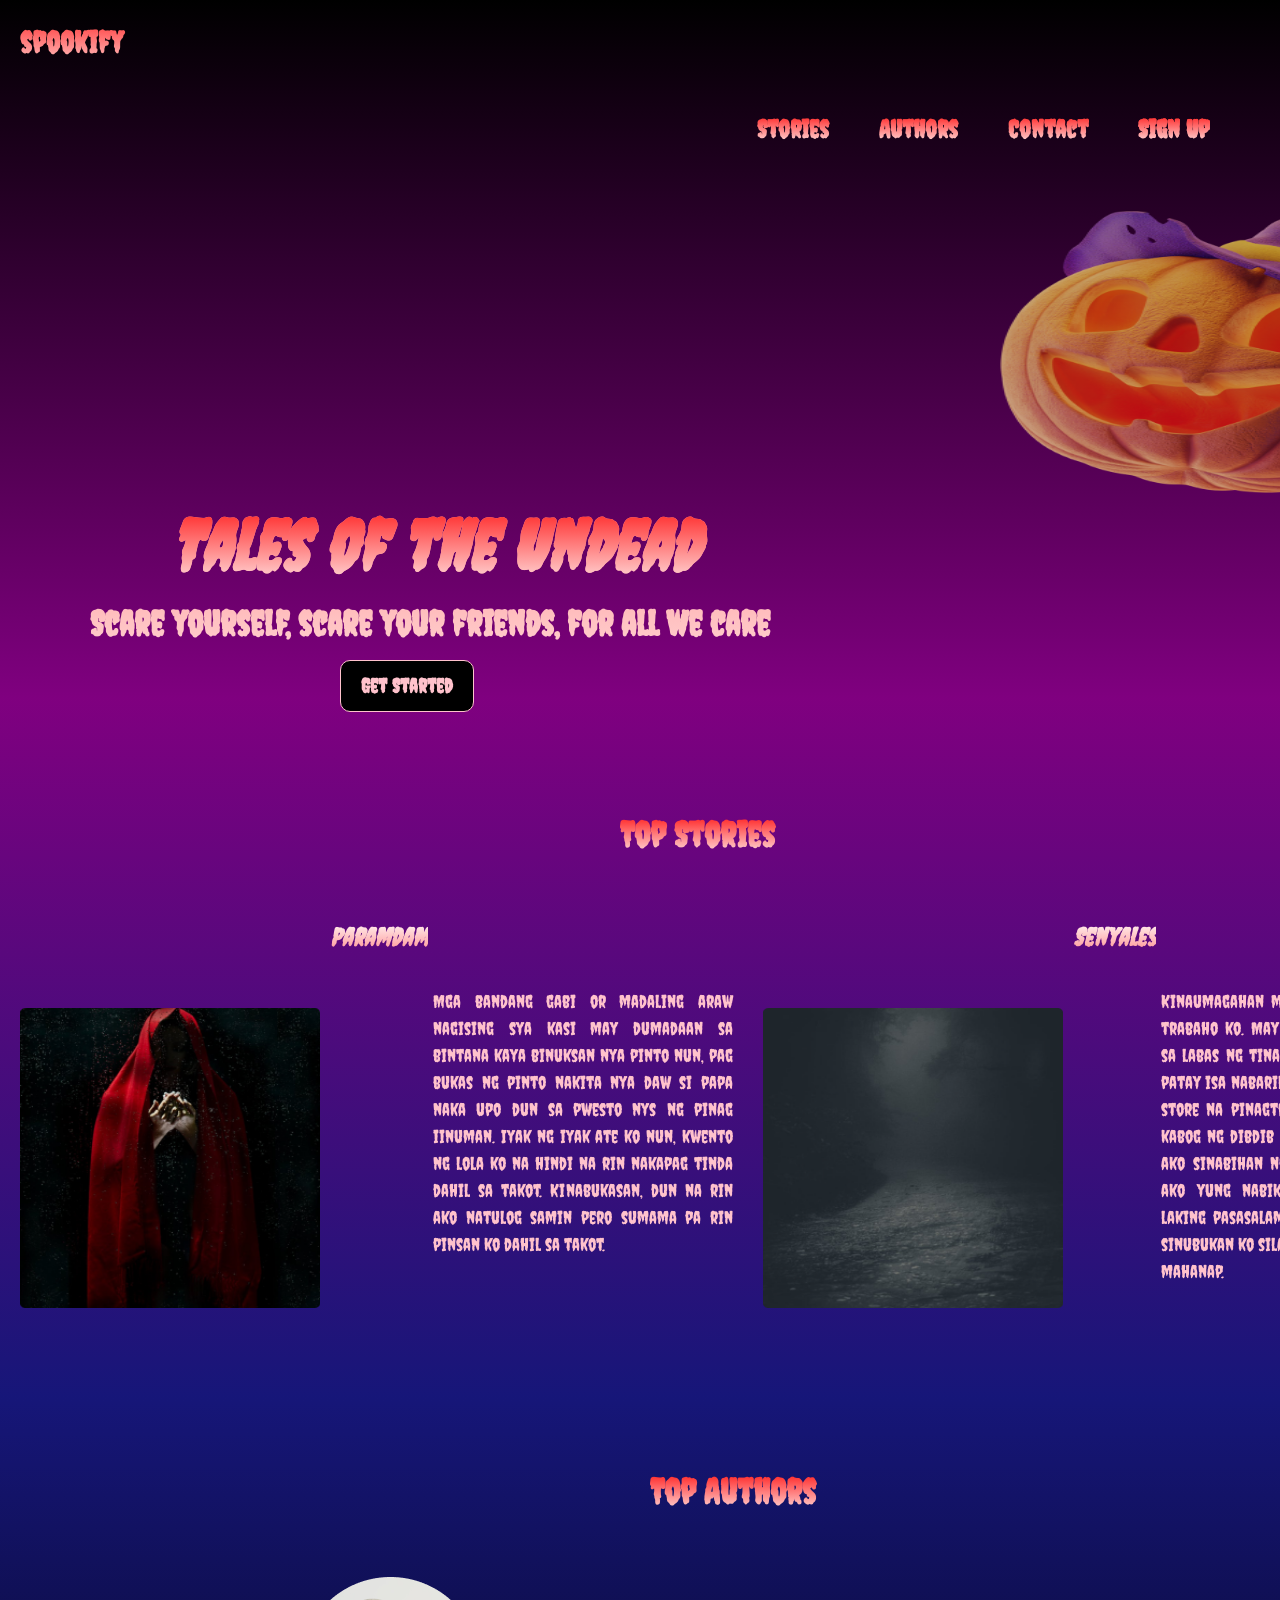
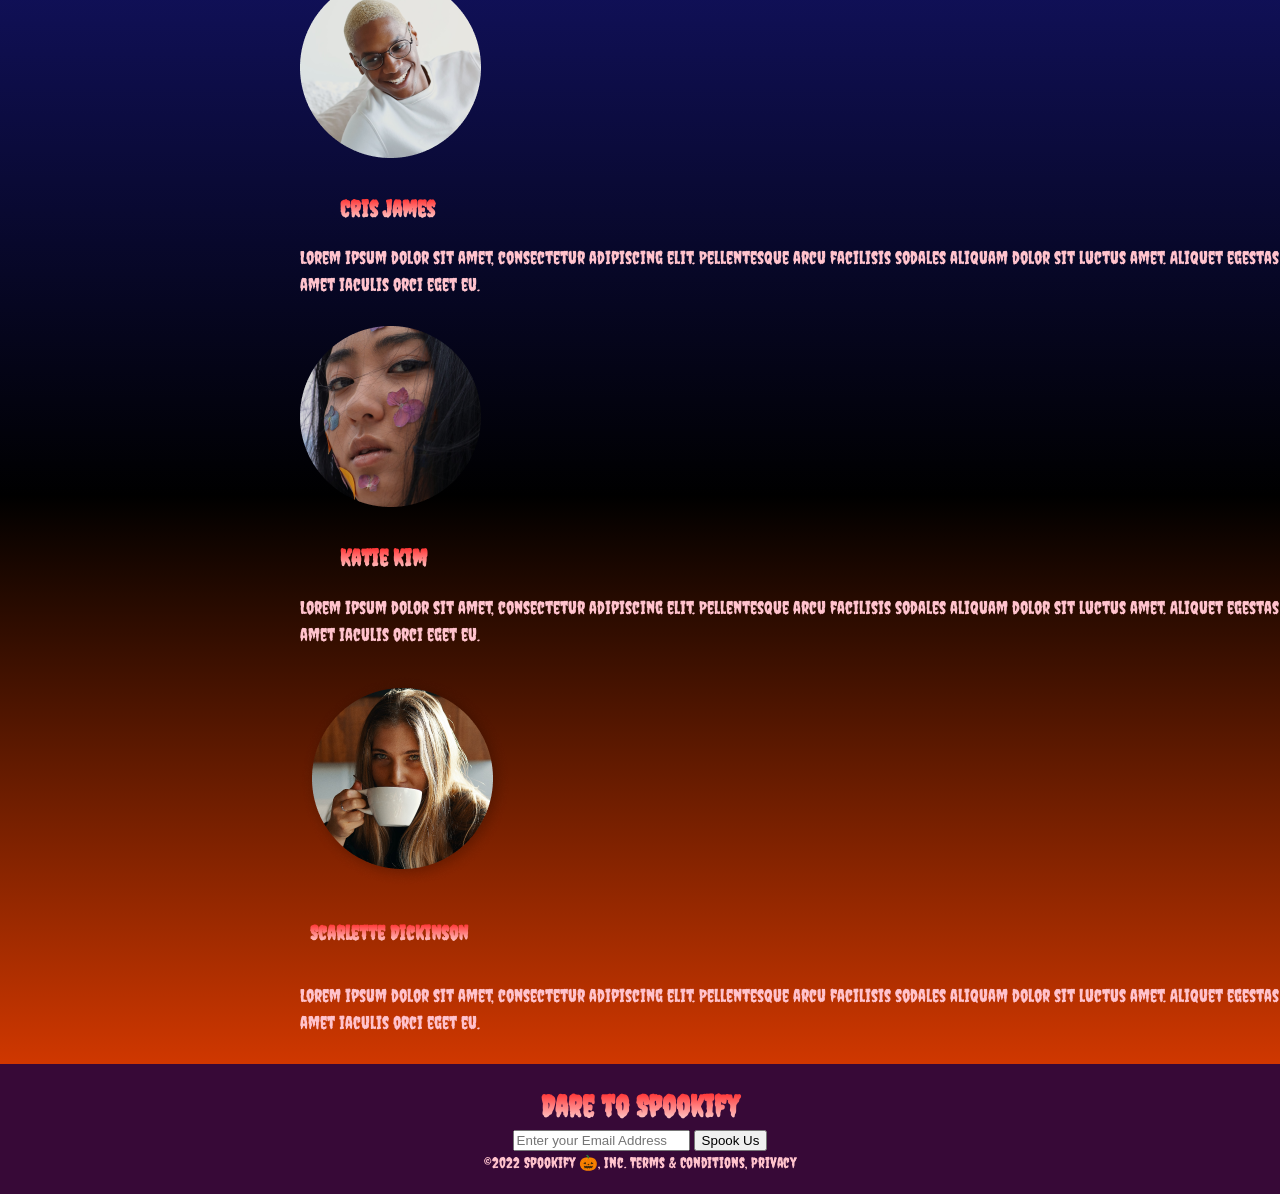
<file: index.html>
<!DOCTYPE html>
<html lang="en">

<head>
    <meta charset="UTF-8">
    <meta http-equiv="X-UA-Compatible" content="IE=edge">
    <meta name="viewport" content="width=device-width, initial-scale=1.0">
    <link rel="preconnect" href="https://fonts.googleapis.com">
    <link rel="preconnect" href="https://fonts.gstatic.com" crossorigin>
    <link href="https://fonts.googleapis.com/css2?family=Creepster&display=swap"
        rel="stylesheet">
    <link rel="stylesheet" href="main.css">
    <title>spookify | </title>
</head>

<body>
    <header>
        <nav>
            <p>spookify</p>
            <ul>
                <li>Stories</li>
                <li>Authors</li>
                <li>Contact</li>
                <a href="#">Sign Up</a>
            </ul>
        </nav>
    </header>
    <main>
        <section class="hero">
            <div class="container text">
                <div class="text-content">
                    <img src="images\landing-image.png" alt="landing-image">
                </figure>
                <h1>Tales of the Undead</h1>
                <h2>Scare yourself, scare your friends, for all we care</h2>
                <a href="#">Get Started</a>
            </div>
            <figure>
               
                
            </div>
        </section>
        <section class="stories">
            <h4>Top Stories</h4>
            <div>
                <div>
                    <figure>
                        <img src="images/paramdam.png" alt="Top Story - paramdam">
                        
                    </figure>
                    <h3>Paramdam</h3>
                    <p>Mga bandang gabi or madaling araw nagising sya kasi may dumadaan sa bintana kaya binuksan nya
                        pinto nun, pag bukas ng pinto nakita nya daw si papa naka upo dun sa pwesto nys ng pinag
                        iinuman. Iyak ng iyak ate ko nun, kwento ng lola ko na hindi na rin nakapag tinda dahil sa
                        takot.
                        Kinabukasan, dun na rin ako natulog samin pero sumama pa rin pinsan ko dahil sa takot. </p>
                </div>
                <div>
                    <figure>
                        <img src="images/senyales.png" alt="Top Story - senyales">
                    </figure>
                    <h3>Senyales</h3>
                    <p>Kinaumagahan may tumawag sakin na ka trabaho ko. May naganap daw na barilan sa labas ng
                        tinatrabahoan namin at may patay isa nabaril raw. May damage rin ang store na pinagtrabahoan
                        namin.
                        Sobrang kabog ng dibdib ko dahil kung hindi lang ako sinabihan ng mag inang yun, siguro ako yung
                        nabiktima nung gabing yun, laking pasasalamat ko sa mag inang yun, sinubukan ko silang hanapin
                        pero hindi ko mahanap.</p>
                </div>
            </div>
        </section>
        <section class="authors">
            <h5>Top Authors</h5>
            <div>
                <div>
                    <figure>
                        <img src="images/author-cris.png" alt="Top Author author-cris.png">
                        <h3>Cris James</h3>
                        <p>Lorem ipsum dolor sit amet, consectetur adipiscing elit. Pellentesque arcu facilisis sodales
                            aliquam dolor sit luctus amet. Aliquet egestas amet amet iaculis orci eget eu.</p>
                    </figure>
                </div>
                <div>
                    <figure>
                        <img src="images/author-katie.png" alt="Top Author author-katie.png">
                        <h3>Katie Kim </h3>
                            <p>Lorem ipsum dolor sit amet, consectetur adipiscing elit. Pellentesque arcu facilisis
                                sodales
                                aliquam dolor sit luctus amet. Aliquet egestas amet amet iaculis orci eget eu.</p>
                    </figure>
                </div>
                <div>
                    <figure>
                        <img src="images/author-scarlette.png" alt="Top Author author-scarlette">
                        <h4>Scarlette Dickinson</h4>
                        <p>Lorem ipsum dolor sit amet, consectetur adipiscing elit. Pellentesque arcu facilisis sodales
                            aliquam dolor sit luctus amet. Aliquet egestas amet amet iaculis orci eget eu.</p>
                    </figure>
                </div>
            </div>
        </section>
        <footer>
            <div>
                <h1>Dare to Spookify</h1>
                <input type="text" placeholder="Enter your Email Address">
                <input type="submit" value="Spook Us">
                <p>©2022 Spookify 🎃, Inc. Terms & Conditions, Privacy</p>
            </div>
        </footer>
    </main>
</body>

</html>
</file>
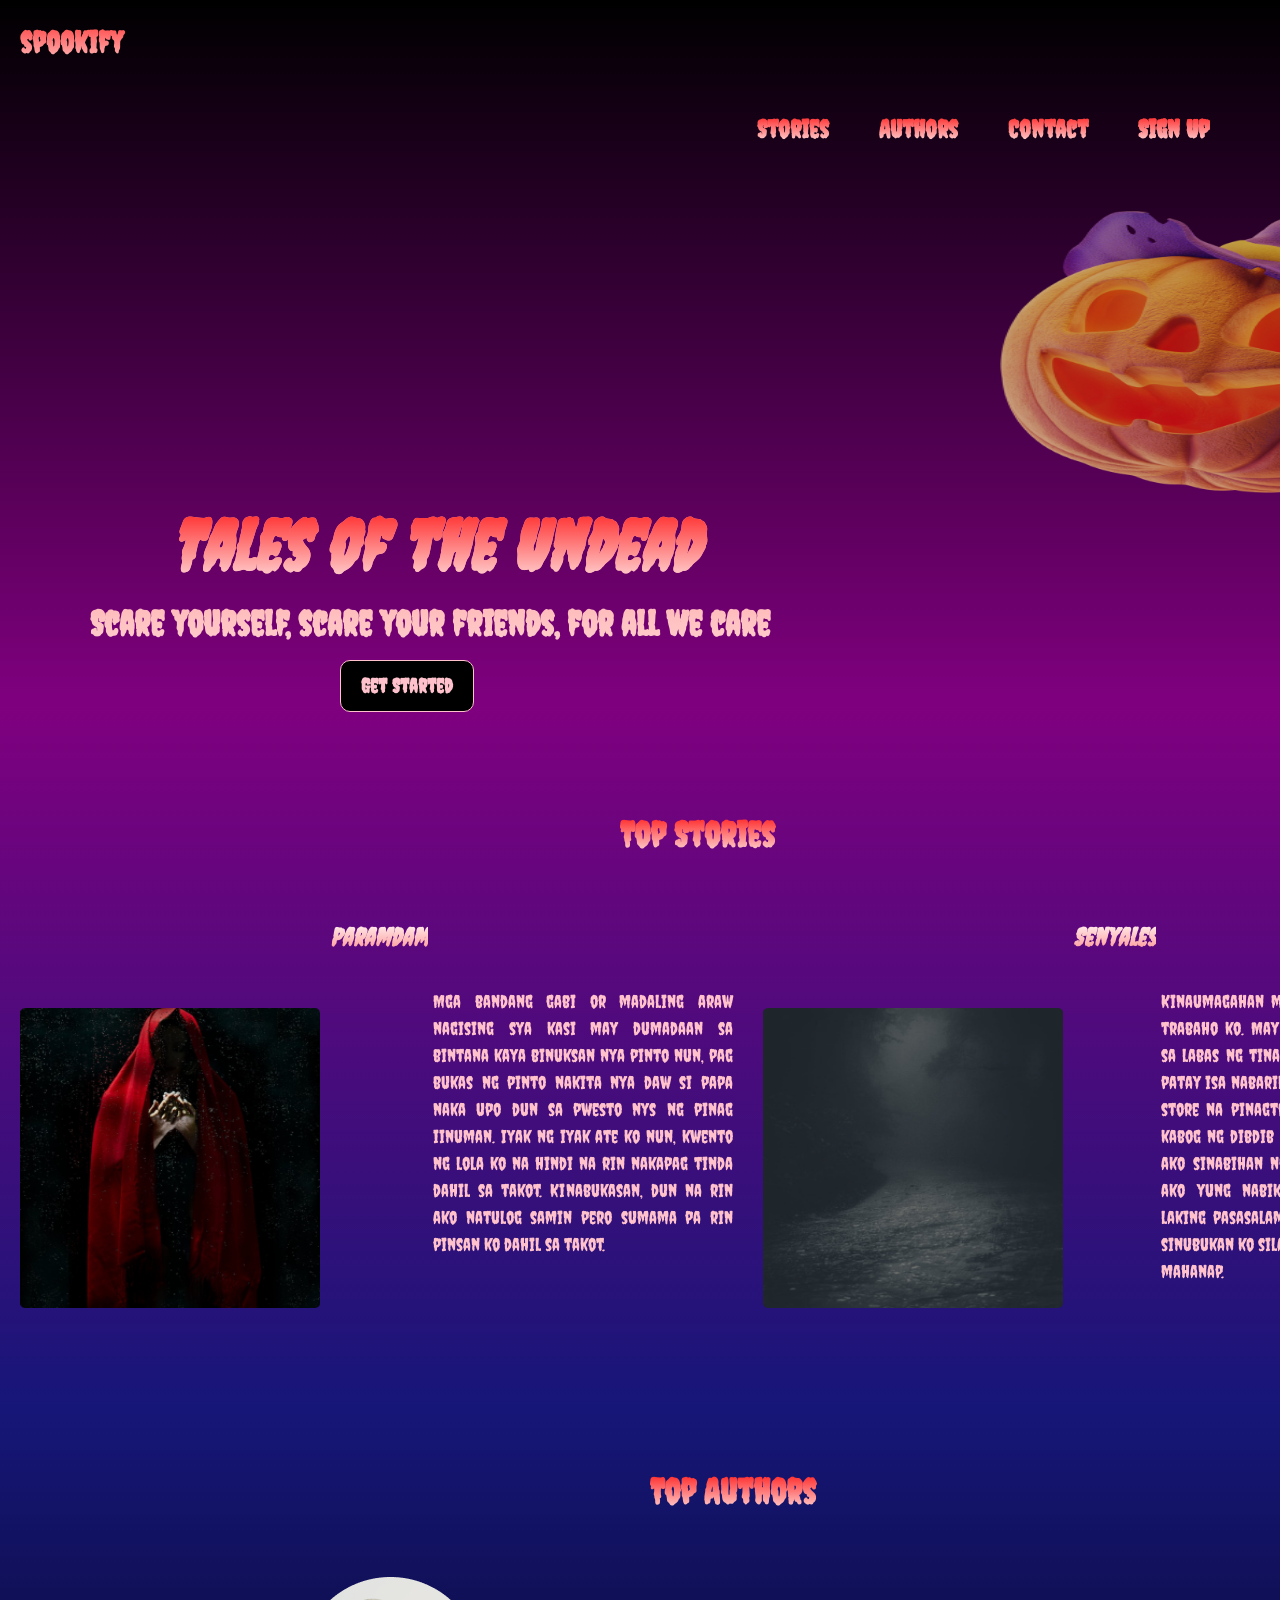
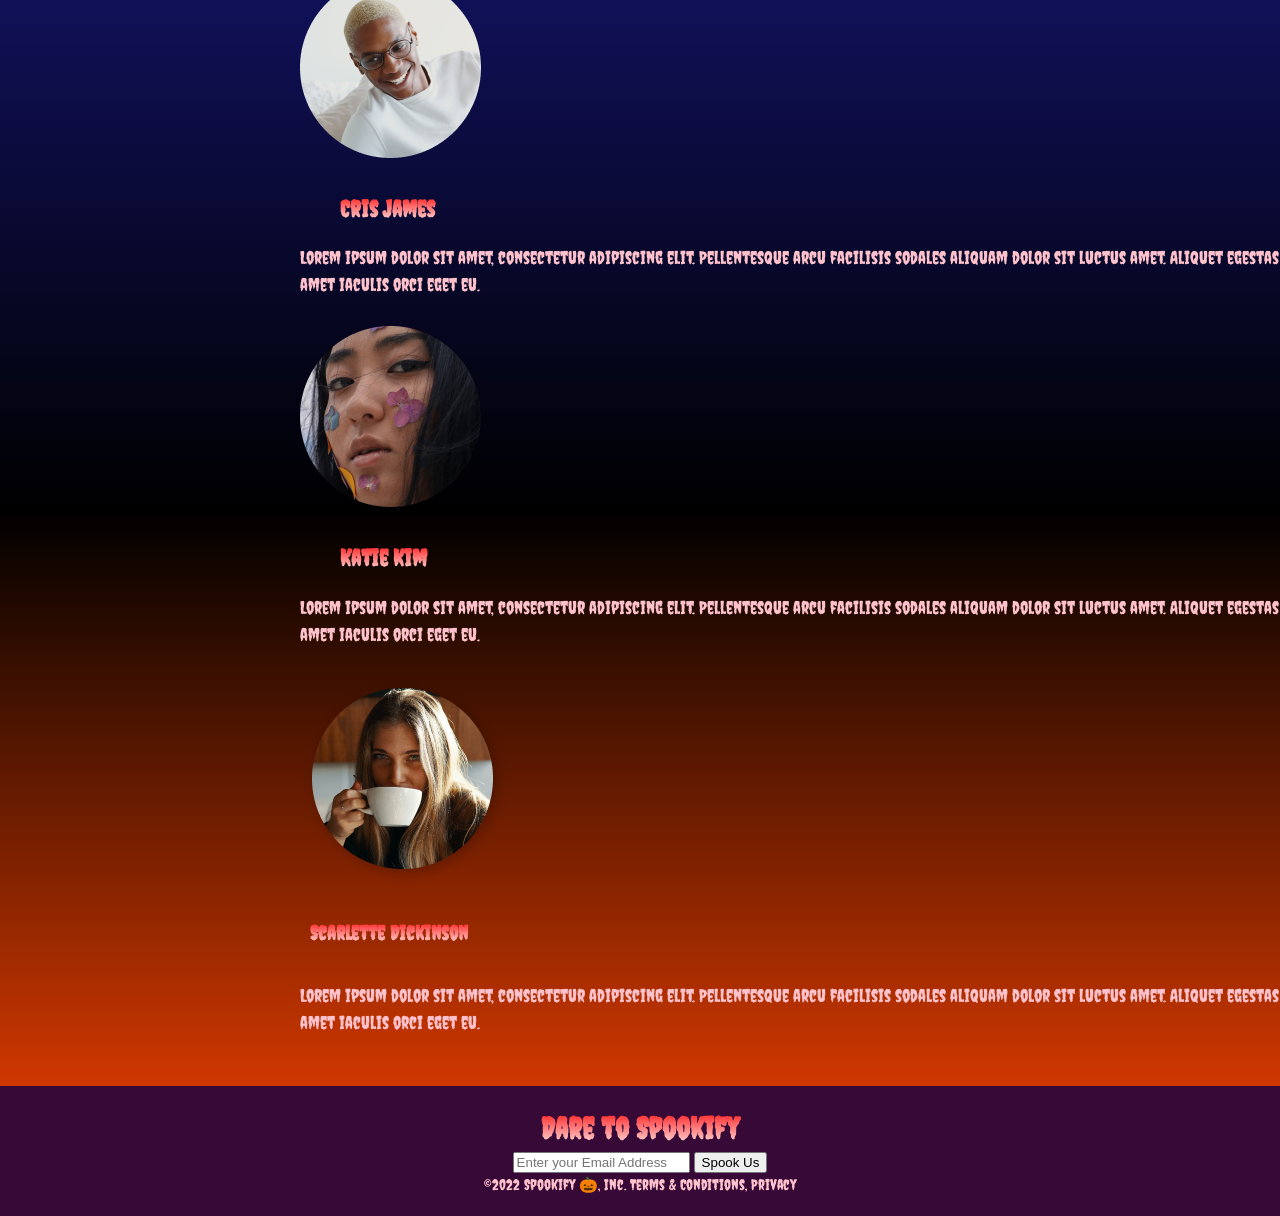
<file: Spookify/index.html>
<!DOCTYPE html>
<html lang="en">

<head>
    <meta charset="UTF-8">
    <meta http-equiv="X-UA-Compatible" content="IE=edge">
    <meta name="viewport" content="width=device-width, initial-scale=1.0">
    <link rel="preconnect" href="https://fonts.googleapis.com">
    <link rel="preconnect" href="https://fonts.gstatic.com" crossorigin>
    <link href="https://fonts.googleapis.com/css2?family=Creepster&display=swap"
        rel="stylesheet">
    <link rel="stylesheet" href="main.css">
    <title>spookify | </title>
</head>

<body>
    <header>
        <nav>
            <p>spookify</p>
            <ul>
                <li>Stories</li>
                <li>Authors</li>
                <li>Contact</li>
                <a href="#">Sign Up</a>
            </ul>
        </nav>
    </header>
    <main>
        <section class="hero">
            <div class="container text">
                <div class="text-content">
                    <img src="images\landing-image.png" alt="landing-image">
                </figure>
                <h1>Tales of the Undead</h1>
                <h2>Scare yourself, scare your friends, for all we care</h2>
                <a href="#">Get Started</a>
            </div>
            <figure>
               
                
            </div>
        </section>
        <section class="stories">
            <h4>Top Stories</h4>
            <div>
                <div>
                    <figure>
                        <img src="images/paramdam.png" alt="Top Story - paramdam">
                        
                    </figure>
                    <h3>Paramdam</h3>
                    <p>Mga bandang gabi or madaling araw nagising sya kasi may dumadaan sa bintana kaya binuksan nya
                        pinto nun, pag bukas ng pinto nakita nya daw si papa naka upo dun sa pwesto nys ng pinag
                        iinuman. Iyak ng iyak ate ko nun, kwento ng lola ko na hindi na rin nakapag tinda dahil sa
                        takot.
                        Kinabukasan, dun na rin ako natulog samin pero sumama pa rin pinsan ko dahil sa takot. </p>
                </div>
                <div>
                    <figure>
                        <img src="images/senyales.png" alt="Top Story - senyales">
                    </figure>
                    <h3>Senyales</h3>
                    <p>Kinaumagahan may tumawag sakin na ka trabaho ko. May naganap daw na barilan sa labas ng
                        tinatrabahoan namin at may patay isa nabaril raw. May damage rin ang store na pinagtrabahoan
                        namin.
                        Sobrang kabog ng dibdib ko dahil kung hindi lang ako sinabihan ng mag inang yun, siguro ako yung
                        nabiktima nung gabing yun, laking pasasalamat ko sa mag inang yun, sinubukan ko silang hanapin
                        pero hindi ko mahanap.</p>
                </div>
            </div>
        </section>
        <section class="authors">
            <h5>Top Authors</h5>
            <div>
                <div>
                    <figure>
                        <img src="images/author-cris.png" alt="Top Author author-cris.png">
                        <h3>Cris James</h3>
                        <p>Lorem ipsum dolor sit amet, consectetur adipiscing elit. Pellentesque arcu facilisis sodales
                            aliquam dolor sit luctus amet. Aliquet egestas amet amet iaculis orci eget eu.</p>
                    </figure>
                </div>
                <div>
                    <figure>
                        <img src="images/author-katie.png" alt="Top Author author-katie.png">
                        <h3>Katie Kim </h3>
                            <p>Lorem ipsum dolor sit amet, consectetur adipiscing elit. Pellentesque arcu facilisis
                                sodales
                                aliquam dolor sit luctus amet. Aliquet egestas amet amet iaculis orci eget eu.</p>
                    </figure>
                </div>
                <div>
                    <figure>
                        <img src="images/author-scarlette.png" alt="Top Author author-scarlette">
                        <h4>Scarlette Dickinson</h4>
                        <h6>Lorem ipsum dolor sit amet, consectetur adipiscing elit. Pellentesque arcu facilisis sodales
                            aliquam dolor sit luctus amet. Aliquet egestas amet amet iaculis orci eget eu.</h6>
                    </figure>
                </div>
            </div>
        </section>
        <footer>
            <div>
                <h1>Dare to Spookify</h1>
                <input type="text" placeholder="Enter your Email Address">
                <input type="submit" value="Spook Us">
                <p>©2022 Spookify 🎃, Inc. Terms & Conditions, Privacy</p>
            </div>
        </footer>
    </main>
</body>

</html>
</file>
<file: main.css>
/* Fonts 
font-family: 'Lora', serif;
font-family: 'Poppins', sans-serif;

*/

:root {
  --spacer: 3rem;
  --box-shadow: 0.3rem 0.3rem 1.5rem rgb(0, 0, 0, 0.15);
}

/* Reset */
*,
*::before,
*::after {
  box-sizing: border-box;
}

html {
  font-size: 62.5%;
  line-height: 1.5;
}

h1,
h2,
h3,
p,
figure {
  margin: 0;
  padding: 0;
}

/* Utilities */
ul[class],
ol[class] {
  padding: 0;
  margin: 0;
  list-style: none;
}

.flow-content > * + * {
  margin-top: var(--flow-spacer, var(--spacer));
}
/* Start Here */

/* Header Styles */
/* Fonts */
body {
  font-family: 'Creepster', cursive;
  margin: 0;
  padding: 0;
  background: linear-gradient(to bottom, hsl(0, 0%, 0%), hsl(300, 100%, 25%), hsl(240, 69%, 28%), hsl(0, 0%, 0%), hsl(16, 100%, 50%));
  -webkit-background-clip: text; 
  color: transparent;
}

nav p {
  font-weight: bold;
  background: linear-gradient(to bottom, hsl(0, 100%, 50%), hsl(0, 0%, 100%));
  -webkit-background-clip: text; 
  color: transparent;
  font-size: 30px;
  padding: 20px;
}

nav ul {
  background: linear-gradient(to bottom, hsl(0, 100%, 50%), hsl(0, 0%, 100%));
  -webkit-background-clip: text; 
  color: transparent;
  font-weight: bold;
  font-size: 25px;
  list-style: none;
  justify-content: end;
  gap: 50px;
  margin-right: 70px;
  display: flex;
}

nav a {
  background: linear-gradient(to bottom, hsl(0, 100%, 50%), hsl(0, 0%, 100%));
  -webkit-background-clip: text; 
  color: transparent;
  font-weight: bold;
}

/* Hero Section Styles */
.hero {
  background: linear-gradient(to bottom, hsl(0, 100%, 50%), hsl(0, 0%, 100%));
  -webkit-background-clip: text; 
  color: transparent;
  text-align: left;
  display: flex;
  flex-direction: row;
}

section.hero img {
  width: 500px;
  height: 300px;
  margin-left: 1000px;
  margin-top: 20px;
  display: flex;
  align-items: center;
  margin-top: none;
}

.hero h1 {
  background: linear-gradient(to bottom, hsl(0, 100%, 50%), hsl(0, 0%, 100%));
  -webkit-background-clip: text; 
  color: transparent;
  font-size: 70px;
  font-style: oblique;
  margin-left: 170px;
}

.hero h2 {
  font-size: 35px;
  margin-bottom: 10px;
  margin-left: 90px;
}

.hero a {
  border: hsl(350, 100%, 88%) solid 1px;
  display: inline-block;
  font-size: 20px;
  margin-left: 340px;
  padding: 10px 20px;
  background-color: hsl(0, 0%, 0%);
  color: hsl(350, 100%, 88%);
  text-decoration: none;
  font-weight: bold;
  border-radius: 10px;
  margin-bottom: 50px;
}

/* Stories Section Styles */
.stories h4 {
  background: linear-gradient(to bottom, hsl(0, 100%, 50%), hsl(0, 0%, 100%));
  -webkit-background-clip: text; 
  color: transparent;
  font-size: 35px;
  margin-left: 620px;
}

.stories div {
  color: hsl(350, 100%, 88%);
  display: flex;
  font-size: 18px;
}

.stories div p {
  color: hsl(350, 100%, 88%);
  margin-left: 5px;

}

section.stories p {
  padding-top: 80px;
  width: 300px;
  height: 500px;
}

.stories h3 {
  font-style: oblique;
  font-size: 25px;
  background: linear-gradient(to bottom, hsl(0, 0%, 100%), hsl(0, 100%, 50%), hsl(0, 0%, 100%), hsl(0, 100%, 50%), hsl(0, 0%, 100%), hsl(0, 100%, 50%) ,hsl(0, 0%, 100%));
  -webkit-background-clip: text; 
  color: transparent;
  text-align: center;
  margin-top: 10px;
}

.stories p {
  text-align: justify;
  margin-right: 10px;
}

.stories div figure {
  margin-right: 10px;
  margin-top: 50px;
}

section.stories img {
  margin-left: 20px;
  margin-top: 50px;
  margin-bottom: 50px;
  width: 300px;
  height: 300px;
}

/* Authors Section Styles */
.authors h5 {
  background: linear-gradient(to bottom, hsl(0, 100%, 50%), hsl(0, 0%, 100%));
  -webkit-background-clip: text; 
  color: transparent;
  font-size: 35px;
  margin-left: 650px;
}

.authors div figure { /* authors */
  margin-bottom: 20px;
  padding-left: 300px;
}

.authors h3 {
  background: linear-gradient(to bottom, hsl(0, 100%, 50%), hsl(0, 0%, 100%));
  -webkit-background-clip: text; 
  color: transparent;
  font-size: 23px;
  margin-left: 40px;
  margin-top: 30px;
}

.authors h4 {
  background: linear-gradient(to bottom, hsl(0, 100%, 50%), hsl(0, 0%, 100%));
  -webkit-background-clip: text; 
  color: transparent;
  font-size: 20px;
  margin-left: 10px;
}

.authors p {
  color: hsl(350, 100%, 88%);
  font-size: 18px;
  justify-content: right;
  margin-top: 10px;
}

section.authors p {
  width: 1050px;
  height: 70px;
  display: flex;
  align-items: center;
}

.authors h6 {
  color: hsl(350, 100%, 88%);
  font-size: 18px;
  margin-top: 8px;
  font-weight: lighter;

}

section.authors h6 {
  width: 1050px;
  height: 70px;
  display: flex;
  align-items: center;
}

/* Footer Styles */

footer h1 {
  background: linear-gradient(to bottom, hsl(0, 100%, 50%), hsl(0, 0%, 100%));
  -webkit-background-clip: text; 
  color: transparent;
}

footer {
  background-color: rgb(55, 9, 55);
  color: hsl(350, 100%, 88%);
  font-size: 15px;
  text-align: center;
  padding: 20px 0;
}

/* Halloween-themed Fonts (Google Fonts) */
@import url('https://fonts.googleapis.com/css2?family=Creepster&display=swap');

/* Responsive Styles */
@media (max-width: 1200px) {
  .hero {
    flex-direction: column;
    text-align: center;
  }

  section.hero img {
    margin-left: 0;
    margin-top: 20px;
    width: 100%;
  }

  .hero h1 {
    margin-left: 0;
    font-size: 40px;
  }

  .hero h2 {
    margin-left: 0;
    font-size: 25px;
  }

  .hero a {
    margin-left: 0;
  }

  .stories h4 {
    margin-left: 0;
    text-align: center;
  }

  section.stories img {
    margin-left: 0;
    margin-right: 0;
    width: 100%;
    height: auto;
  }

  .stories div {
    flex-direction: column;
    align-items: center;
    text-align: center;
  }

  .stories div figure {
    margin-right: 0;
    margin-top: 20px;
  }

  .stories h3 {
    margin-top: 10px;
  }

  .stories p {
    padding-top: 20px;
  }

  .authors div figure {
    padding-left: 0;
  }
  
  .authors h3 {
    margin-left: 0;
    margin-top: 10px;
  }

  section.authors p {
    width: auto;
  }

  .authors h4 {
    margin-left: 0;
  }

  .authors h6 {
    margin-top: 5px;
}

.authors div {
  flex-direction: column;
  align-items: center;
  text-align: center;
}

.authors div figure {
  margin-right: 0;
  margin-top: 20px;
}

.authors h3 {
  margin-left: 0;
  margin-top: 10px;
}

.authors p {
  padding-top: 20px;
}

.authors h4 {
  margin-left: 0;
}

}
</file>
<file: Spookify/main.css>
/* Fonts 
font-family: 'Lora', serif;
font-family: 'Poppins', sans-serif;

*/

:root {
  --spacer: 3rem;
  --box-shadow: 0.3rem 0.3rem 1.5rem rgb(0, 0, 0, 0.15);
}

/* Reset */
*,
*::before,
*::after {
  box-sizing: border-box;
}

html {
  font-size: 62.5%;
  line-height: 1.5;
}

h1,
h2,
h3,
p,
figure {
  margin: 0;
  padding: 0;
}

/* Utilities */
ul[class],
ol[class] {
  padding: 0;
  margin: 0;
  list-style: none;
}

.flow-content > * + * {
  margin-top: var(--flow-spacer, var(--spacer));
}
/* Start Here */

/* Header Styles */
/* Fonts */
body {
  font-family: 'Creepster', cursive;
  margin: 0;
  padding: 0;
  background: linear-gradient(to bottom, hsl(0, 0%, 0%), hsl(300, 100%, 25%), hsl(240, 69%, 28%), hsl(0, 0%, 0%), hsl(16, 100%, 50%));
  -webkit-background-clip: text; 
  color: transparent;
}

nav p {
  font-weight: bold;
  background: linear-gradient(to bottom, hsl(0, 100%, 50%), hsl(0, 0%, 100%));
  -webkit-background-clip: text; 
  color: transparent;
  font-size: 30px;
  padding: 20px;
}

nav ul {
  background: linear-gradient(to bottom, hsl(0, 100%, 50%), hsl(0, 0%, 100%));
  -webkit-background-clip: text; 
  color: transparent;
  font-weight: bold;
  font-size: 25px;
  list-style: none;
  justify-content: end;
  gap: 50px;
  margin-right: 70px;
  display: flex;
}

nav a {
  background: linear-gradient(to bottom, hsl(0, 100%, 50%), hsl(0, 0%, 100%));
  -webkit-background-clip: text; 
  color: transparent;
  font-weight: bold;
}

/* Hero Section Styles */
.hero {
  background: linear-gradient(to bottom, hsl(0, 100%, 50%), hsl(0, 0%, 100%));
  -webkit-background-clip: text; 
  color: transparent;
  text-align: left;
  display: flex;
  flex-direction: row;
}

section.hero img {
  width: 500px;
  height: 300px;
  margin-left: 1000px;
  margin-top: 20px;
  display: flex;
  align-items: center;
  margin-top: none;
}

.hero h1 {
  background: linear-gradient(to bottom, hsl(0, 100%, 50%), hsl(0, 0%, 100%));
  -webkit-background-clip: text; 
  color: transparent;
  font-size: 70px;
  font-style: oblique;
  margin-left: 170px;
}

.hero h2 {
  font-size: 35px;
  margin-bottom: 10px;
  margin-left: 90px;
}

.hero a {
  border: hsl(350, 100%, 88%) solid 1px;
  display: inline-block;
  font-size: 20px;
  margin-left: 340px;
  padding: 10px 20px;
  background-color: hsl(0, 0%, 0%);
  color: hsl(350, 100%, 88%);
  text-decoration: none;
  font-weight: bold;
  border-radius: 10px;
  margin-bottom: 50px;
}

/* Stories Section Styles */
.stories h4 {
  background: linear-gradient(to bottom, hsl(0, 100%, 50%), hsl(0, 0%, 100%));
  -webkit-background-clip: text; 
  color: transparent;
  font-size: 35px;
  margin-left: 620px;
}

.stories div {
  color: hsl(350, 100%, 88%);
  display: flex;
  font-size: 18px;
}

.stories div p {
  color: hsl(350, 100%, 88%);
  margin-left: 5px;

}

section.stories p {
  padding-top: 80px;
  width: 300px;
  height: 500px;
}

.stories h3 {
  font-style: oblique;
  font-size: 25px;
  background: linear-gradient(to bottom, hsl(0, 0%, 100%), hsl(0, 100%, 50%), hsl(0, 0%, 100%), hsl(0, 100%, 50%), hsl(0, 0%, 100%), hsl(0, 100%, 50%) ,hsl(0, 0%, 100%));
  -webkit-background-clip: text; 
  color: transparent;
  text-align: center;
  margin-top: 10px;
}

.stories p {
  text-align: justify;
  margin-right: 10px;
}

.stories div figure {
  margin-right: 10px;
  margin-top: 50px;
}

section.stories img {
  margin-left: 20px;
  margin-top: 50px;
  margin-bottom: 50px;
  width: 300px;
  height: 300px;
}

/* Authors Section Styles */
.authors h5 {
  background: linear-gradient(to bottom, hsl(0, 100%, 50%), hsl(0, 0%, 100%));
  -webkit-background-clip: text; 
  color: transparent;
  font-size: 35px;
  margin-left: 650px;
}

.authors div figure { /* authors */
  margin-bottom: 20px;
  padding-left: 300px;
}

.authors h3 {
  background: linear-gradient(to bottom, hsl(0, 100%, 50%), hsl(0, 0%, 100%));
  -webkit-background-clip: text; 
  color: transparent;
  font-size: 23px;
  margin-left: 40px;
  margin-top: 30px;
}

.authors h4 {
  background: linear-gradient(to bottom, hsl(0, 100%, 50%), hsl(0, 0%, 100%));
  -webkit-background-clip: text; 
  color: transparent;
  font-size: 20px;
  margin-left: 10px;
}

.authors p {
  color: hsl(350, 100%, 88%);
  font-size: 18px;
  justify-content: right;
  margin-top: 10px;
}

section.authors p {
  width: 1050px;
  height: 70px;
  display: flex;
  align-items: center;
}

.authors h6 {
  color: hsl(350, 100%, 88%);
  font-size: 18px;
  margin-top: 8px;
  font-weight: lighter;

}

section.authors h6 {
  width: 1050px;
  height: 70px;
  display: flex;
  align-items: center;
}

/* Footer Styles */

footer h1 {
  background: linear-gradient(to bottom, hsl(0, 100%, 50%), hsl(0, 0%, 100%));
  -webkit-background-clip: text; 
  color: transparent;
}

footer {
  background-color: rgb(55, 9, 55);
  color: hsl(350, 100%, 88%);
  font-size: 15px;
  text-align: center;
  padding: 20px 0;
}

/* Halloween-themed Fonts (Google Fonts) */
@import url('https://fonts.googleapis.com/css2?family=Creepster&display=swap');

/* Responsive Styles */
@media (max-width: 768px) {
  nav ul {
    flex-direction: column;
  }

  nav ul li {
    margin-bottom: 10px;
    margin-right: 0;
  }
}
</file>
